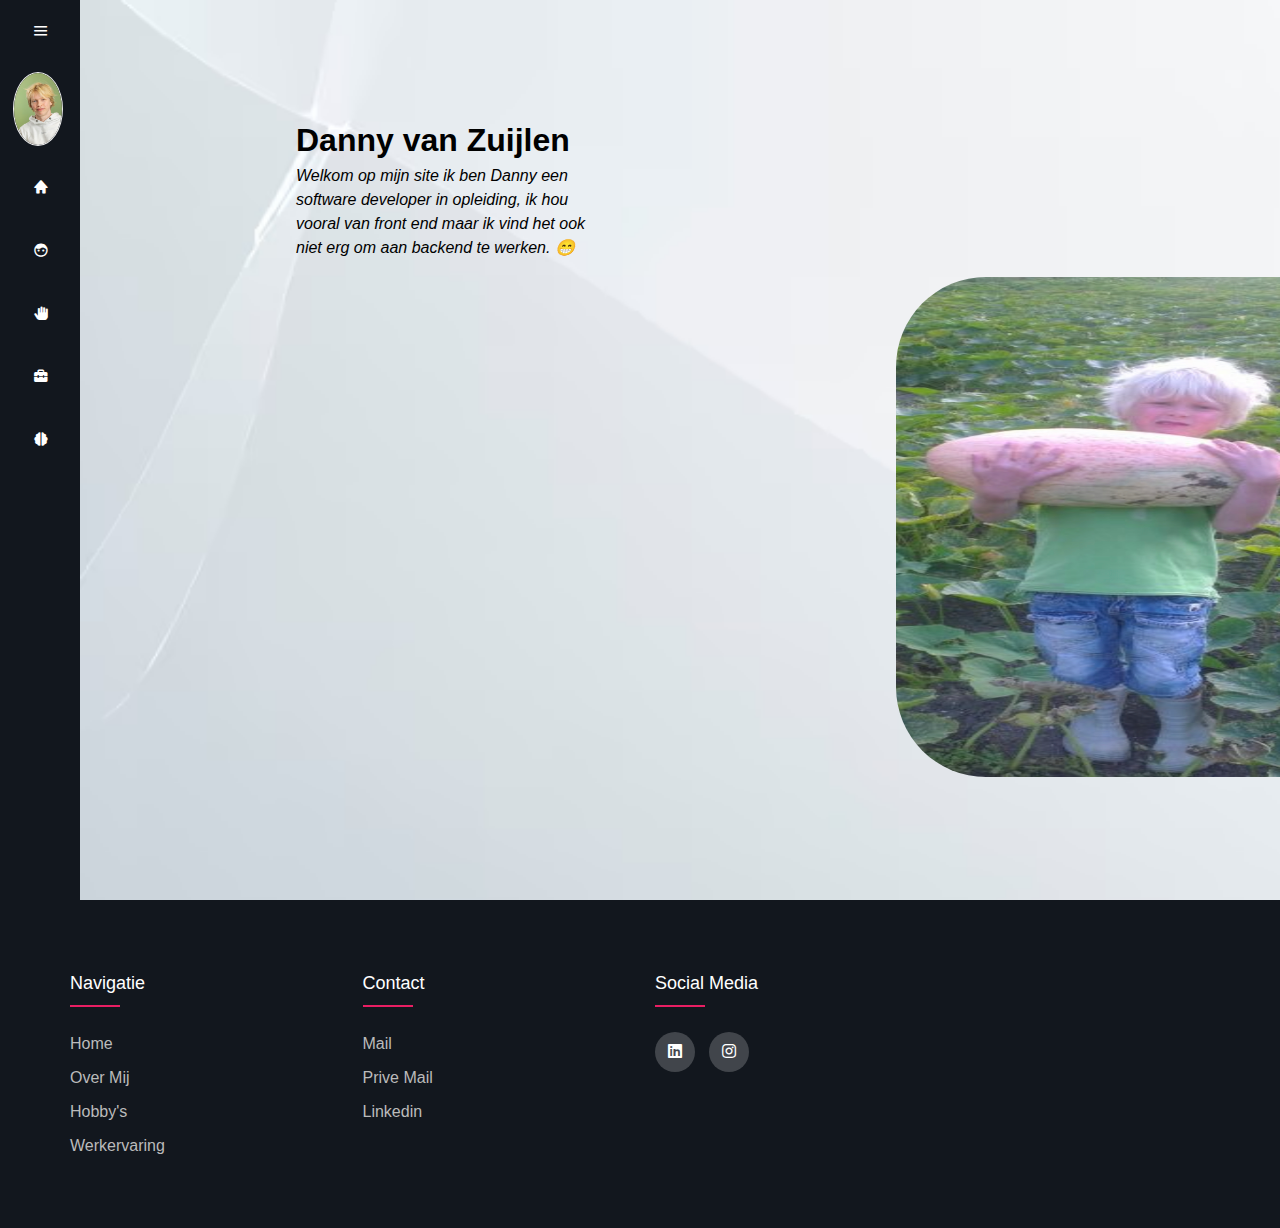
<file: index.html>
<!DOCTYPE html>
<html lang="en">

<head>
    <meta charset="UTF-8">
    <meta name="viewport" content="width=device-width, initial-scale=1.0">
    <title>cv</title>
    <link href='https://unpkg.com/boxicons@2.1.4/css/boxicons.min.css' rel='stylesheet'>
    <link rel="stylesheet" type="text/css" href="https://cdnjs.cloudflare.com/ajax/libs/font-awesome/5.15.1/css/all.min.css">
    <link rel="stylesheet" href="index.css">
</head>

<body>

    <div class="sidebar">
        <div class="top">
            <div class="logo">
                <i class="bx bxl-codepen"></i>
                <span>Danny van Zuijlen</span>
            </div>
            <i class="bx bx-menu" id="btn"></i>
        </div>  
        <div class="user">
        <img src="Danny2.jpg" alt="me" class="user-img">
        <div>
            <p class="bold">Danny</p>
            <p>Admin</p>
        </div>
    </div>

        <ul>
            <li>
                <a href="index.html">
                    <i class="bx bxs-home"></i>
                    <span class="nav-item">home</span>
                </a>
                <span class="tooltip">home</span>
            </li>
            <li>
                <a href="overmij.html">
                    <i class="bx bxs-face"></i>
                    <span class="nav-item">over.mij</span>
                </a>
                <span class="tooltip">over mij</span>
            </li>
            <li>
                <a href="hobbys.html">
                    <i class="bx bxs-hand"></i>
                    <span class="nav-item">hobby's</span>
                </a>
                <span class="tooltip">hobby's</span>
            </li>
            <li>
                <a href="werkervaring.html">
                    <i class="bx bxs-briefcase-alt-2"></i>
                    <span class="nav-item">werkervaring</span>
                </a>
                <span class="tooltip">werkervaring</span>
            </li>  
            <li>
                <a href="skills.html">
                    <i class="bx bxs-brain"></i>
                    <span class="nav-item">skills</span>
                </a>
                <span class="tooltip">skills</span>
            </li>  
        </ul>
    </div>

    <div class="main-content">
        <div class="text">
            <h1>Danny van Zuijlen</h1>
            <i class="text3"><span>Welkom op mijn site ik ben Danny een software developer in opleiding, ik hou vooral van front end maar ik vind het ook niet erg om aan backend te werken. 😁</span></i>
            
        </div>
        <img src="elf.png"  alt="img2" class="img2">
    </div>


    <footer class="footer">
        <div class="container">
            <div class="row">
                <div class="footer-col">
                    <h4>navigatie</h4>
                    <ul>
                        <li><a href="index.html">home</a></li>
                        <li><a href="overmij.html">over mij</a></li>
                        <li><a href="hobbys.html">hobby's</a></li>
                        <li><a href="werkervaring.html">werkervaring</a></li>
                    </ul>
                </div>
                <div class="footer-col">
                    <h4>contact</h4>
                    <ul>
                        <li><a href="mailto:217124@talnet.nl">mail</a></li>
                        <li><a href="mailto:dannyvanzuijlen@gmail.com">prive mail</a></li>
                        <li><a href="https://www.linkedin.com/in/danny-van-zuijlen-0505372b2/">linkedin</a></li>
                    </ul>
                </div>
                <div class="footer-col">
                    <h4>social media</h4>
                    <div class="social-links">
                        <a href="https://www.linkedin.com/in/danny-van-zuijlen-0505372b2/"><i class="fab fa-linkedin"></i></a>
                        <a href="https://www.instagram.com/dannyvz2006?igsh=NnB3eWxhMzNrcTd6&utm_source=qr"><i class="fab fa-instagram"></i></a>
                    </div>
                </div>
            </div>
        </div>
   </footer>
</body>
<script>
    let btn = document.querySelector('#btn')
    let sidebar = document.querySelector('.sidebar')

    btn.onclick = function () {
        sidebar.classList.toggle('active')
    }
</script>

</html>
</file>
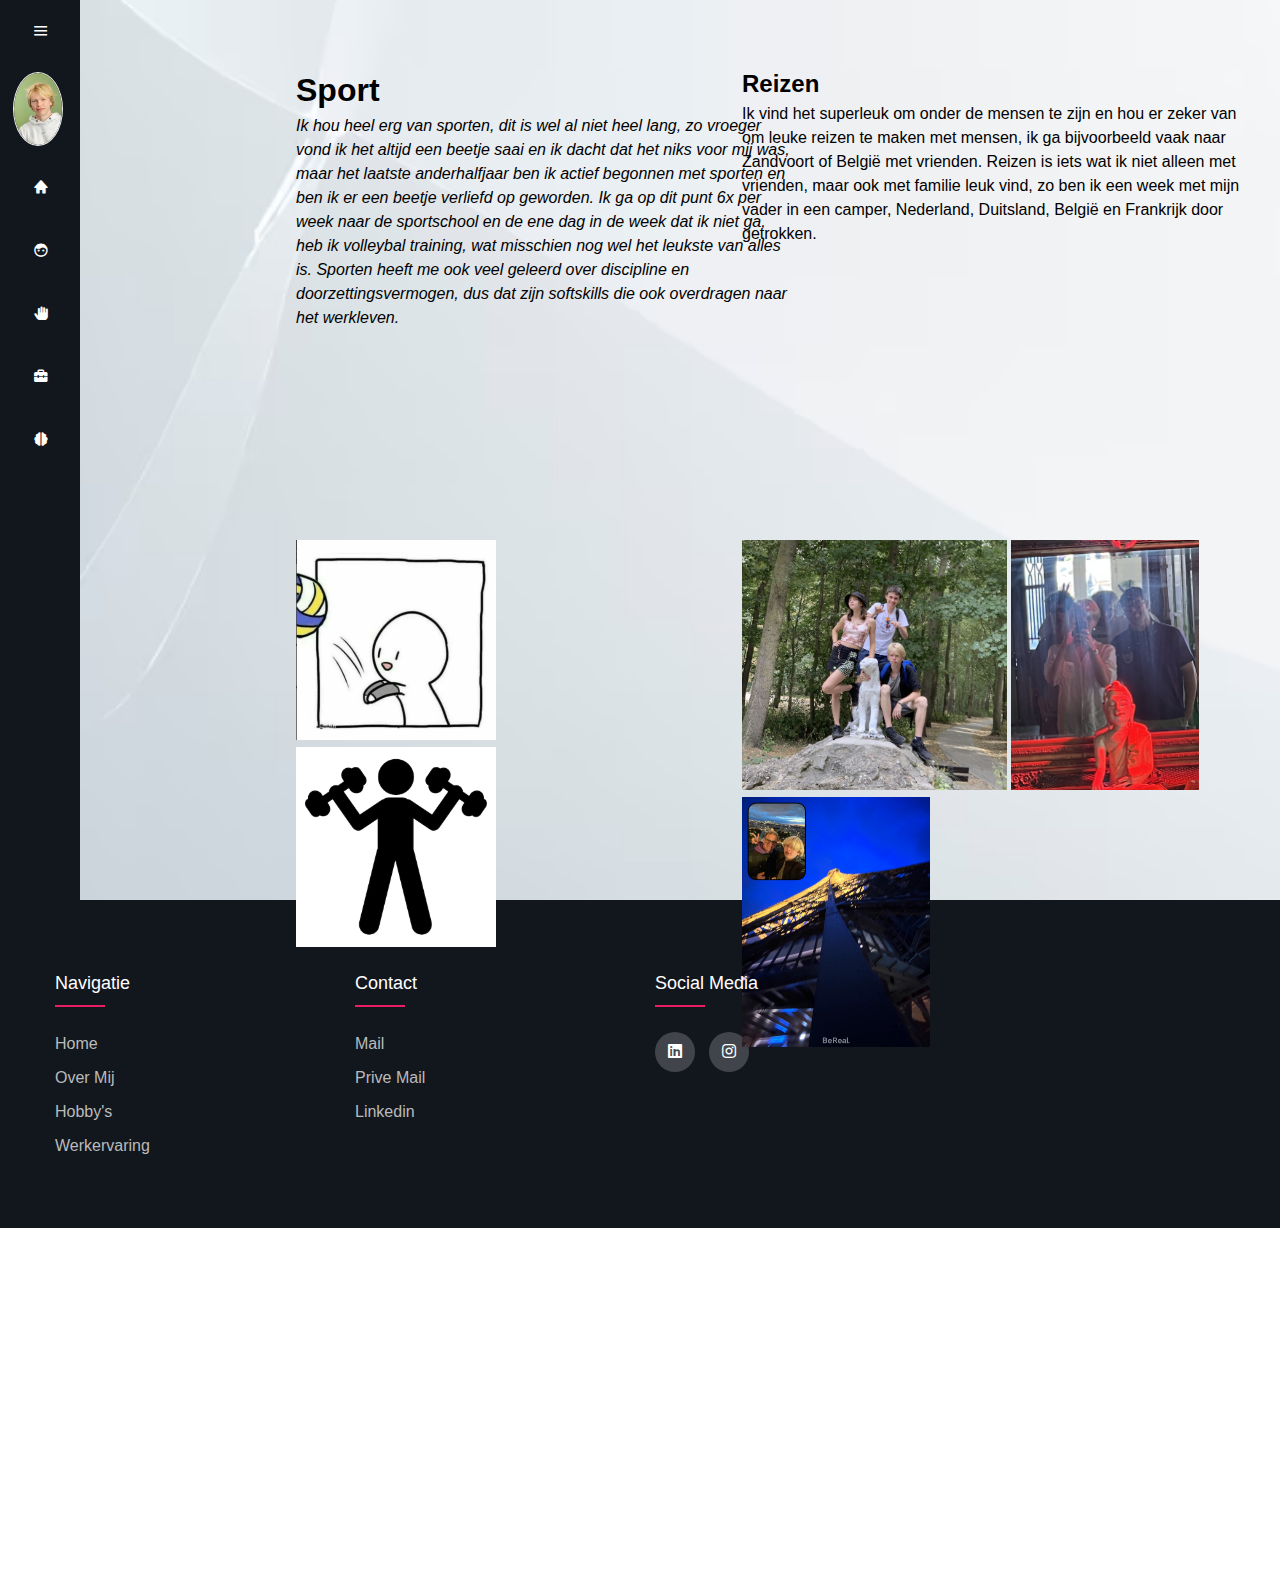
<file: hobbys.html>
<!DOCTYPE html>
<html lang="en">

<head>
    <meta charset="UTF-8">
    <meta name="viewport" content="width=device-width, initial-scale=1.0">
    <title>cv</title>
    <link href='https://unpkg.com/boxicons@2.1.4/css/boxicons.min.css' rel='stylesheet'>
    <link rel="stylesheet" type="text/css" href="https://cdnjs.cloudflare.com/ajax/libs/font-awesome/5.15.1/css/all.min.css">
    <link rel="stylesheet" href="hobbys.css">
</head>

<body>

    <div class="sidebar">
        <div class="top">
            <div class="logo">
                <i class="bx bxl-codepen"></i>
                <span>Danny van Zuijlen</span>
            </div>
            <i class="bx bx-menu" id="btn"></i>
        </div>  
        <div class="user">
        <img src="Danny2.jpg" alt="me" class="user-img">
        <div>
            <p class="bold">Danny</p>
            <p>Admin</p>
        </div>
    </div>

        <ul>
            <li>
                <a href="index.html">
                    <i class="bx bxs-home"></i>
                    <span class="nav-item">home</span>
                </a>
                <span class="tooltip">home</span>
            </li>
            <li>
                <a href="overmij.html">
                    <i class="bx bxs-face"></i>
                    <span class="nav-item">over.mij</span>
                </a>
                <span class="tooltip">over mij</span>
            </li>
            <li>
                <a href="hobbys.html">
                    <i class="bx bxs-hand"></i>
                    <span class="nav-item">hobby's</span>
                </a>
                <span class="tooltip">hobby's</span>
            </li>
            <li>
                <a href="werkervaring.html">
                    <i class="bx bxs-briefcase-alt-2"></i>
                    <span class="nav-item">werkervaring</span>
                </a>
                <span class="tooltip">werkervaring</span>
            </li>  
            <li>
                <a href="skills.html">
                    <i class="bx bxs-brain"></i>
                    <span class="nav-item">skills</span>
                </a>
                <span class="tooltip">skills</span>
            </li>  
        </ul>
    </div>

    <div class="main-content">
        <div class="grid-container">
            <div class="text">
                <h1>Sport</h1>
                <i><span>Ik hou heel erg van sporten, dit is wel al niet heel lang, zo vroeger vond ik het altijd een beetje saai en ik dacht dat het niks voor mij was, maar het laatste anderhalfjaar ben ik actief begonnen met sporten en ben ik er een beetje verliefd op geworden. Ik ga op dit punt 6x per week naar de sportschool en de ene dag in de week dat ik niet ga, heb ik volleybal training, wat misschien nog wel het leukste van alles is. Sporten heeft me ook veel geleerd over discipline en doorzettingsvermogen, dus dat zijn softskills die ook overdragen naar het werkleven.</span></i>
            </div>
            <div class="image-container">
                <img src="vb.png" class="vb" alt="vb image">
                <img src="gym.avif" class="gym" alt="gym image">
            </div>
           <div class="text2">
            <h2>Reizen</h2>
            <i2>Ik vind het superleuk om onder de mensen te zijn en hou er zeker van om leuke reizen te maken met mensen, ik ga bijvoorbeeld vaak naar Zandvoort of België met vrienden. Reizen is iets wat ik niet alleen met vrienden, maar ook met familie leuk vind, zo ben ik een week met mijn vader in een camper, Nederland, Duitsland, België en Frankrijk door getrokken.</i2>
           </div>
           <div class="image-container2">
            <img src="belgie.png" class="belgie" alt="belgie image">
            <img src="zandvoort.jpg" class="zandvoort" alt="zandvoort image">
            <img src="parijs.jpg" class="parijs" alt="parijs image">
        </div>
        </div>
    </div>


    <footer class="footer">
        <div class="container">
            <div class="row">
                <div class="footer-col">
                    <h4>navigatie</h4>
                    <ul>
                        <li><a href="index.html">home</a></li>
                        <li><a href="overmij.html">over mij</a></li>
                        <li><a href="hobbys.html">hobby's</a></li>
                        <li><a href="werkervaring.html">werkervaring</a></li>
                    </ul>
                </div>
                <div class="footer-col">
                    <h4>contact</h4>
                    <ul>
                        <li><a href="mailto:217124@talnet.nl">mail</a></li>
                        <li><a href="mailto:dannyvanzuijlen@gmail.com">prive mail</a></li>
                        <li><a href="https://www.linkedin.com/in/danny-van-zuijlen-0505372b2/">linkedin</a></li>
                    </ul>
                </div>
                <div class="footer-col">
                    <h4>social media</h4>
                    <div class="social-links">
                        <a href="https://www.linkedin.com/in/danny-van-zuijlen-0505372b2/"><i class="fab fa-linkedin"></i></a>
                        <a href="https://www.instagram.com/dannyvz2006?igsh=NnB3eWxhMzNrcTd6&utm_source=qr"><i class="fab fa-instagram"></i></a>
                    </div>
                </div>
            </div>
        </div>
   </footer>
</body>
<script>
    let btn = document.querySelector('#btn')
    let sidebar = document.querySelector('.sidebar')

    btn.onclick = function () {
        sidebar.classList.toggle('active')
    }
</script>

</html>
</file>
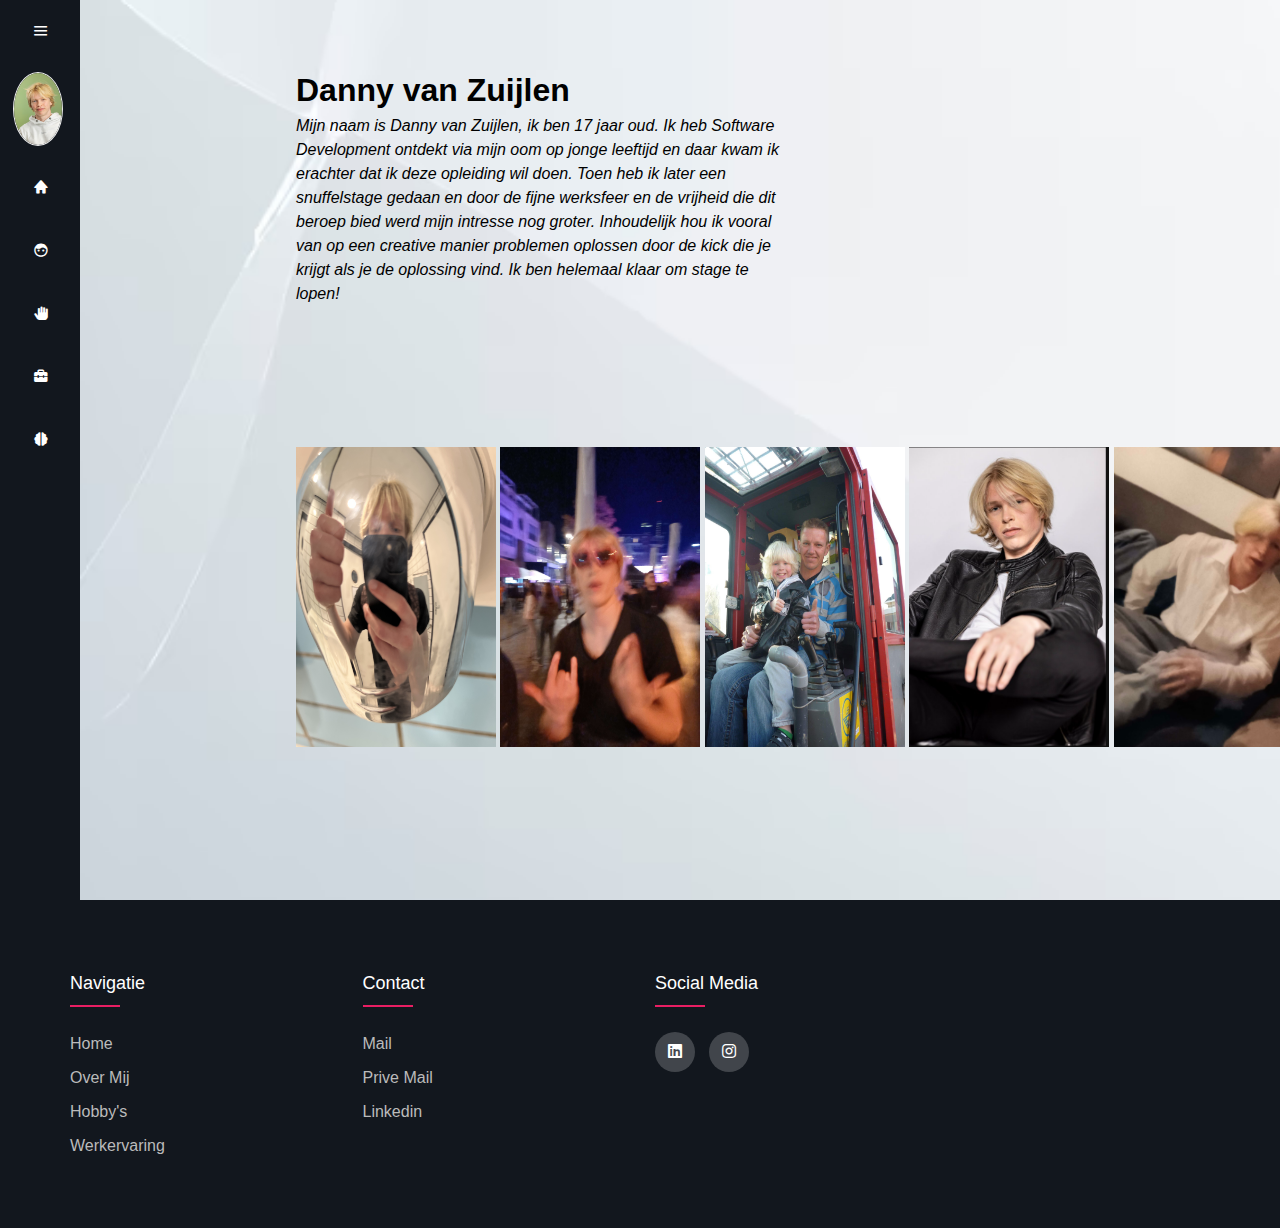
<file: overmij.html>
<!DOCTYPE html>
<html lang="en">

<head>
    <meta charset="UTF-8">
    <meta name="viewport" content="width=device-width, initial-scale=1.0">
    <title>cv</title>
    <link href='https://unpkg.com/boxicons@2.1.4/css/boxicons.min.css' rel='stylesheet'>
    <link rel="stylesheet" type="text/css" href="https://cdnjs.cloudflare.com/ajax/libs/font-awesome/5.15.1/css/all.min.css">
    <link rel="stylesheet" href="overmij.css">
</head>

<body>

    <div class="sidebar">
        <div class="top">
            <div class="logo">
                <i class="bx bxl-codepen"></i>
                <span>Danny van Zuijlen</span>
            </div>
            <i class="bx bx-menu" id="btn"></i>
        </div>  
        <div class="user">
        <img src="Danny2.jpg" alt="me" class="user-img">
        <div>
            <p class="bold">Danny</p>
            <p>Admin</p>
        </div>
    </div>

        <ul>
            <li>
                <a href="index.html">
                    <i class="bx bxs-home"></i>
                    <span class="nav-item">home</span>
                </a>
                <span class="tooltip">home</span>
            </li>
            <li>
                <a href="overmij.html">
                    <i class="bx bxs-face"></i>
                    <span class="nav-item">over.mij</span>
                </a>
                <span class="tooltip">over mij</span>
            </li>
            <li>
                <a href="hobbys.html">
                    <i class="bx bxs-hand"></i>
                    <span class="nav-item">hobby's</span>
                </a>
                <span class="tooltip">hobby's</span>
            </li>
            <li>
                <a href="werkervaring.html">
                    <i class="bx bxs-briefcase-alt-2"></i>
                    <span class="nav-item">werkervaring</span>
                </a>
                <span class="tooltip">werkervaring</span>
            </li>  
            <li>
                <a href="skills.html">
                    <i class="bx bxs-brain"></i>
                    <span class="nav-item">skills</span>
                </a>
                <span class="tooltip">skills</span>
            </li>  
        </ul>
    </div>

    <div class="main-content">
        <div class="text">
            <h1>Danny van Zuijlen</h1>
            <i><span>Mijn naam is Danny van Zuijlen, ik ben 17 jaar oud. Ik heb Software Development
                ontdekt via mijn oom op jonge leeftijd en daar kwam ik erachter dat ik deze opleiding
                wil doen. Toen heb ik later een snuffelstage gedaan en door de fijne werksfeer en de
                vrijheid die dit beroep bied werd mijn intresse nog groter. Inhoudelijk hou ik vooral
                van op een creative manier problemen oplossen door de kick die je krijgt als je de
                oplossing vind. Ik ben helemaal klaar om stage te lopen!</span></i>
            
        </div>
        <div class="img">
            <img src="ik.jpg" alt="me" class="img1">
            <img src="ik2.jpg" alt="me" class="img2">
            <img src="ik3.jpg" alt="me" class="img3">
            <img src="ik4.png" alt="me" class="img4">
            <img src="ik5.jpg" alt="me" class="img5">
        </div>
    </div>


    <footer class="footer">
        <div class="container">
            <div class="row">
                <div class="footer-col">
                    <h4>navigatie</h4>
                    <ul>
                        <li><a href="index.html">home</a></li>
                        <li><a href="overmij.html">over mij</a></li>
                        <li><a href="hobbys.html">hobby's</a></li>
                        <li><a href="werkervaring.html">werkervaring</a></li>
                    </ul>
                </div>
                <div class="footer-col">
                    <h4>contact</h4>
                    <ul>
                        <li><a href="mailto:217124@talnet.nl">mail</a></li>
                        <li><a href="mailto:dannyvanzuijlen@gmail.com">prive mail</a></li>
                        <li><a href="https://www.linkedin.com/in/danny-van-zuijlen-0505372b2/">linkedin</a></li>
                    </ul>
                </div>
                <div class="footer-col">
                    <h4>social media</h4>
                    <div class="social-links">
                        <a href="https://www.linkedin.com/in/danny-van-zuijlen-0505372b2/"><i class="fab fa-linkedin"></i></a>
                        <a href="https://www.instagram.com/dannyvz2006?igsh=NnB3eWxhMzNrcTd6&utm_source=qr"><i class="fab fa-instagram"></i></a>
                    </div>
                </div>
            </div>
        </div>
   </footer>
</body>
<script>
    let btn = document.querySelector('#btn')
    let sidebar = document.querySelector('.sidebar')

    btn.onclick = function () {
        sidebar.classList.toggle('active')
    }
</script>

</html>
</file>
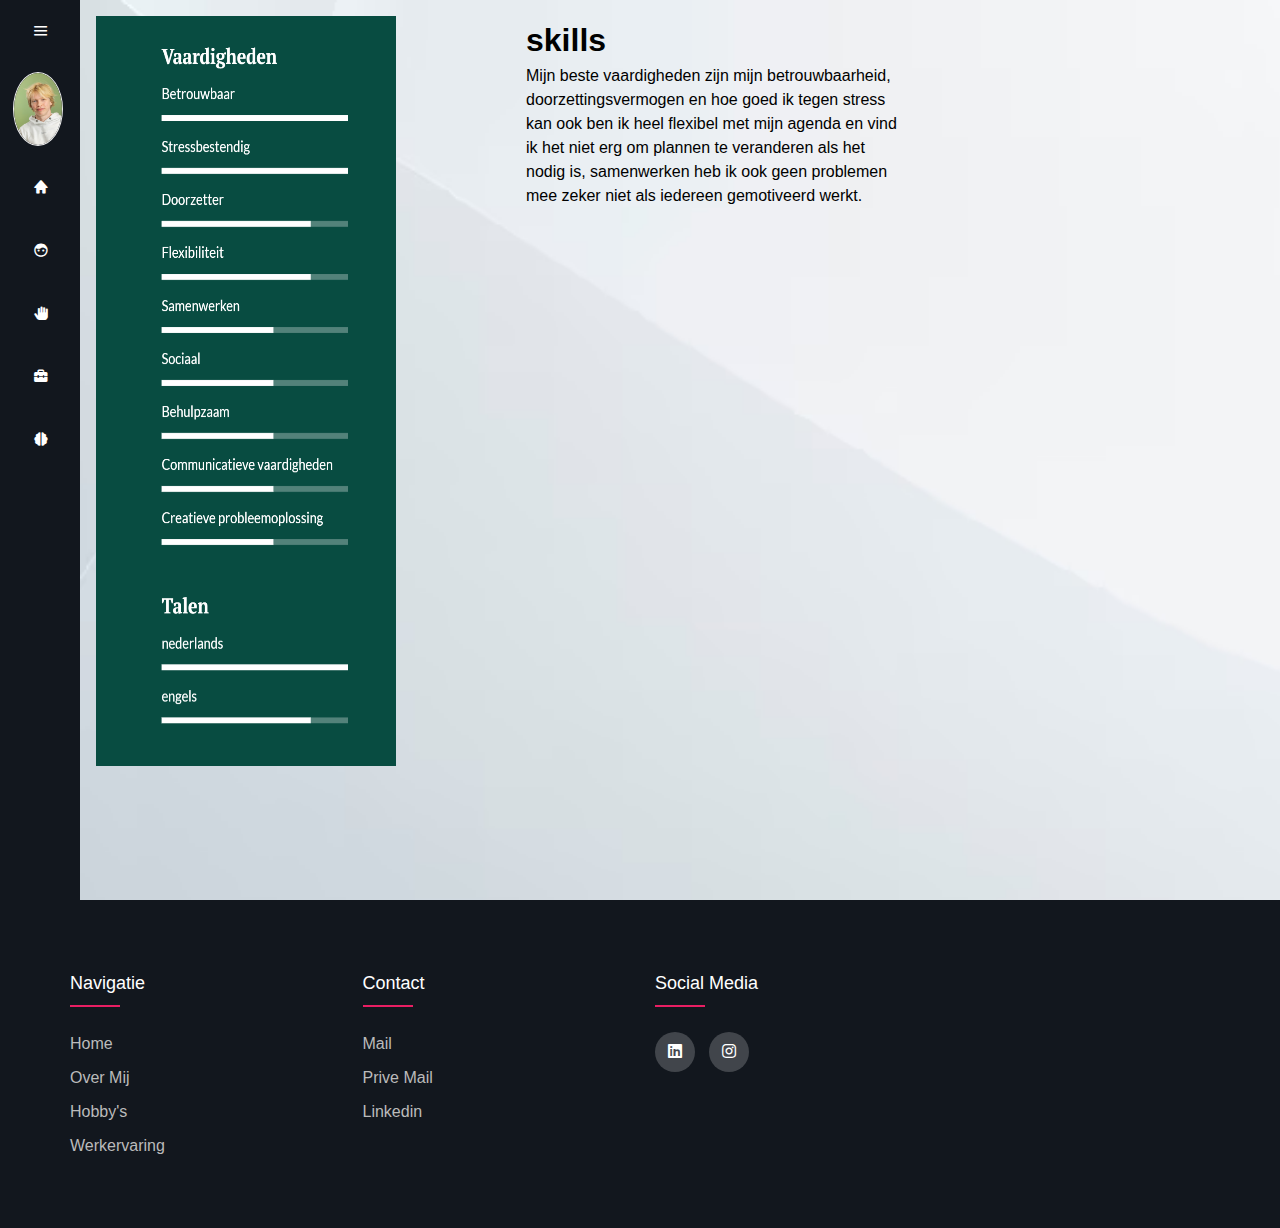
<file: skills.html>
<!DOCTYPE html>
<html lang="en">

<head>
    <meta charset="UTF-8">
    <meta name="viewport" content="width=device-width, initial-scale=1.0">
    <title>cv</title>
    <link href='https://unpkg.com/boxicons@2.1.4/css/boxicons.min.css' rel='stylesheet'>
    <link rel="stylesheet" type="text/css" href="https://cdnjs.cloudflare.com/ajax/libs/font-awesome/5.15.1/css/all.min.css">
    <link rel="stylesheet" href="skills.css">
</head>

<body>

    <div class="sidebar">
        <div class="top">
            <div class="logo">
                <i class="bx bxl-codepen"></i>
                <span>Danny van Zuijlen</span>
            </div>
            <i class="bx bx-menu" id="btn"></i>
        </div>  
        <div class="user">
        <img src="Danny2.jpg" alt="me" class="user-img">
        <div>
            <p class="bold">Danny</p>
            <p>Admin</p>
        </div>
    </div>

        <ul>
            <li>
                <a href="index.html">
                    <i class="bx bxs-home"></i>
                    <span class="nav-item">home</span>
                </a>
                <span class="tooltip">home</span>
            </li>
            <li>
                <a href="overmij.html">
                    <i class="bx bxs-face"></i>
                    <span class="nav-item">over.mij</span>
                </a>
                <span class="tooltip">over mij</span>
            </li>
            <li>
                <a href="hobbys.html">
                    <i class="bx bxs-hand"></i>
                    <span class="nav-item">hobby's</span>
                </a>
                <span class="tooltip">hobby's</span>
            </li>
            <li>
                <a href="werkervaring.html">
                    <i class="bx bxs-briefcase-alt-2"></i>
                    <span class="nav-item">werkervaring</span>
                </a>
                <span class="tooltip">werkervaring</span>
            </li>  
            <li>
                <a href="skills.html">
                    <i class="bx bxs-brain"></i>
                    <span class="nav-item">skills</span>
                </a>
                <span class="tooltip">skills</span>
            </li>  
        </ul>
    </div>

    <div class="main-content">
        <div class="grid-container">
            <div class="text">
                <h1>skills</h1>
                <t>Mijn beste vaardigheden zijn mijn betrouwbaarheid, doorzettingsvermogen en hoe goed ik tegen stress kan ook ben ik heel flexibel met mijn agenda en vind ik het niet erg om plannen te veranderen als het nodig is, samenwerken heb ik ook geen problemen mee zeker niet als iedereen gemotiveerd werkt.</t> 
            </div>
            <div class="image-container">
                <img src="skills.png" class="skills" alt="bouw image">
            </div>
        </div>
    </div>


    <footer class="footer">
        <div class="container">
            <div class="row">
                <div class="footer-col">
                    <h4>navigatie</h4>
                    <ul>
                        <li><a href="index.html">home</a></li>
                        <li><a href="overmij.html">over mij</a></li>
                        <li><a href="hobbys.html">hobby's</a></li>
                        <li><a href="werkervaring.html">werkervaring</a></li>
                    </ul>
                </div>
                <div class="footer-col">
                    <h4>contact</h4>
                    <ul>
                        <li><a href="mailto:217124@talnet.nl">mail</a></li>
                        <li><a href="mailto:dannyvanzuijlen@gmail.com">prive mail</a></li>
                        <li><a href="https://www.linkedin.com/in/danny-van-zuijlen-0505372b2/">linkedin</a></li>
                    </ul>
                </div>
                <div class="footer-col">
                    <h4>social media</h4>
                    <div class="social-links">
                        <a href="https://www.linkedin.com/in/danny-van-zuijlen-0505372b2/"><i class="fab fa-linkedin"></i></a>
                        <a href="https://www.instagram.com/dannyvz2006?igsh=NnB3eWxhMzNrcTd6&utm_source=qr"><i class="fab fa-instagram"></i></a>
                    </div>
                </div>
            </div>
        </div>
   </footer>
</body>
<script>
    let btn = document.querySelector('#btn')
    let sidebar = document.querySelector('.sidebar')

    btn.onclick = function () {
        sidebar.classList.toggle('active')
    }
</script>

</html>
</file>
<file: index.css>
*{
      margin: 0;
      padding: 0;
      box-sizing: border-box;
      font-family: 'Segoe UI', Tahoma, Geneva, Verdana, sans-serif;
    }
    body{
      max-width: 100%;
      overflow-x: hidden;
    }

    .user-img{
      width: 50px;
      border-radius: 100%;
      border: 1px solid #eee;
    }
    .sidebar {
      position: absolute;
      top: 0;
      left: 0;
      height: 110vh;
      width: 80px;
      background-color: #12171e;
      padding: 0.4rem 0.8rem;
      transition: all 0.5s ease;
      
    }

    .sidebar.active ~ .main-content{
      left: 250px;
      width: calc(100% -250px);
    }

    .sidebar.active {
      width: 250px;
    }

    .sidebar #btn {
      position: absolute;
      color: #fff;
      top: 0.4rem;
      left: 50%;
      font-size: 1.2rem;
      line-height: 50px;
      transform: translateX(-50%);
      cursor: pointer;
    }
    .sidebar.active #btn {
      left: 90%;
    }

    .sidebar .top .logo{
      color: #fff;
      display: flex;
      height: 50px;
      width: 100%;
      align-items: center;
      pointer-events: none;
      opacity: 0;
    }

    .sidebar.active .top .logo {
      opacity: 1;  
    }
    .top .logo i {
      font-size: 23px;
      margin-right: 5px;
    }

    .user {
      display: flex;
      align-items: center;
      margin: 1rem 0; 
    }
    
    .user p {
      color: #eee;
      opacity: 1;
      margin-left: 1rem;
    }

    .bold {
      font-weight: 600;
    }

    .sidebar p{
      opacity: 0;
    }
    .sidebar.active p{
      opacity: 1;
    }

    .sidebar ul li {
      position: relative;
      list-style-type: none;
      height: 50px;
      width: 90%;
      margin: 0.8rem auto;
      line-height: 50px;
    }
    .sidebar ul li a {
      color: #fff;
      display: flex;
      align-items: center;
      text-decoration: none;
      border-radius: 0.8rem;
    }

    .sidebar ul li a:hover {
      background-color: #fff;
      color: #12171e;
    }

    .sidebar ul li a i{
      min-width: 50px;
      text-align: center;
      height: 50px;
      border-radius: 12px;
      line-height: 50px;
    }

    .sidebar .nav-item{
      opacity: 0;
    }

    .sidebar.active .nav-item {
      opacity: 1;
    }

  .sidebar ul li .tooltip{
    position: absolute;
    left: 125px;
    top: 50%;
    transform: translate(-50%, -50%);
    box-shadow: 0 0.5rem 0.8rem rgba(0, 0, 0, 0.2);
    border-radius: .6rem;
    padding: .4rem 1.2rem;
    line-height: 1.8rem;
    z-index: 20;
    opacity: 0;
  }
  .sidebar ul li:hover .tooltip{
    opacity: 1;
    color: #eee;
    background-color: #12171e;
  }

  .sidebar.active ul li .tooltip{
    display: none;
  }

  .main-content{
    display: grid;
    position: relative;
    background-image: url("background.avif");
    background-size: cover;
    background-attachment: fixed;
    top: 0;
    left: 80px;
    transition: all 0.5s ease;
    width: calc(100% -80px);
    padding: 1rem;
    row-gap: 10px;
    height: 100vh;
  }
  .main-content .img2{
    width: 500px;
    height: 500px;
    border-radius: 90px;
    margin-left: 800px;
    margin-top: -100px;

  }
  .main-content .text {
    margin-left: 200px;
    margin-top: 100px;
    max-width: 300px;
  }
  
  @import url('https://fonts.googleapis.com/css2?family=Poppins:wght@300;400;500;600;700&display=swap');
  body{
    line-height: 1.5;
    font-family: 'Poppins', sans-serif;
  }
  *{
    margin:0;
    padding:0;
    box-sizing: border-box;
  }
  .container{
    max-width: 1170px;
    margin:auto;
  }
  .row{
    display: flex;
    flex-wrap: wrap;
  }
  ul{
    list-style: none;
  }
  .footer{
    background-color: #12171e;
      padding: 70px 0;
  }
  .footer-col{
    width: 25%;
    padding: 0 15px;
  }
  .footer-col h4{
    font-size: 18px;
    color: #ffffff;
    text-transform: capitalize;
    margin-bottom: 35px;
    font-weight: 500;
    position: relative;
  }
  .footer-col h4::before{
    content: '';
    position: absolute;
    left:0;
    bottom: -10px;
    background-color: #e91e63;
    height: 2px;
    box-sizing: border-box;
    width: 50px;
  }
  .footer-col ul li:not(:last-child){
    margin-bottom: 10px;
  }
  .footer-col ul li a{
    font-size: 16px;
    text-transform: capitalize;
    color: #ffffff;
    text-decoration: none;
    font-weight: 300;
    color: #bbbbbb;
    display: block;
    transition: all 0.3s ease;
  }
  .footer-col ul li a:hover{
    color: #ffffff;
    padding-left: 8px;
  }
  .footer-col .social-links a{
    display: inline-block;
    height: 40px;
    width: 40px;
    background-color: rgba(255,255,255,0.2);
    margin:0 10px 10px 0;
    text-align: center;
    line-height: 40px;
    border-radius: 50%;
    color: #ffffff;
    transition: all 0.5s ease;
  }
  .footer-col .social-links a:hover{
    color: #24262b;
    background-color: #ffffff;
  }

  
  @media (max-width: 1024px) {
    .main-content {
      width: calc(100% - 80px);
      height: 100vh;
    }
  
    .text {
      grid-column: 1 / 2;
      margin-left: 0;
    }
  }
  @media (max-width: 768px) {
  
    *{
      max-height: 690px;
    }
    .main-content {
      width: calc(100% - 80px);
      height: 100vh;
    }
  
    .text {
      grid-column: 1 / 2;
      margin-left: 0;
    }
    .image-container{
      display: none;
    
    }
    .image-container2{
      display: none;
    }
    .footer-col{
      margin-left: 100px;
    }
    
  }
</file>
<file: hobbys.css>
*{
    margin: 0;
    padding: 0;
    box-sizing: border-box;
    font-family: 'Segoe UI', Tahoma, Geneva, Verdana, sans-serif;
  }
  body{
    max-width: 100%;
    overflow-x: hidden;
  }

  .user-img{
    width: 50px;
    border-radius: 100%;
    border: 1px solid #eee;
  }
  .sidebar {
    position: absolute;
    top: 0;
    left: 0;
    height: 110vh;
    width: 80px;
    background-color: #12171e;
    padding: 0.4rem 0.8rem;
    transition: all 0.5s ease;
    
  }

  .sidebar.active ~ .main-content{
    left: 250px;
    width: calc(100% -250px);
  }

  .sidebar.active {
    width: 250px;
  }

  .sidebar #btn {
    position: absolute;
    color: #fff;
    top: 0.4rem;
    left: 50%;
    font-size: 1.2rem;
    line-height: 50px;
    transform: translateX(-50%);
    cursor: pointer;
  }
  .sidebar.active #btn {
    left: 90%;
  }

  .sidebar .top .logo{
    color: #fff;
    display: flex;
    height: 50px;
    width: 100%;
    align-items: center;
    pointer-events: none;
    opacity: 0;
  }

  .sidebar.active .top .logo {
    opacity: 1;  
  }
  .top .logo i {
    font-size: 23px;
    margin-right: 5px;
  }

  .user {
    display: flex;
    align-items: center;
    margin: 1rem 0; 
  }
  
  .user p {
    color: #eee;
    opacity: 1;
    margin-left: 1rem;
  }

  .bold {
    font-weight: 600;
  }

  .sidebar p{
    opacity: 0;
  }
  .sidebar.active p{
    opacity: 1;
  }

  .sidebar ul li {
    position: relative;
    list-style-type: none;
    height: 50px;
    width: 90%;
    margin: 0.8rem auto;
    line-height: 50px;
  }
  .sidebar ul li a {
    color: #fff;
    display: flex;
    align-items: center;
    text-decoration: none;
    border-radius: 0.8rem;
  }

  .sidebar ul li a:hover {
    background-color: #fff;
    color: #12171e;
  }

  .sidebar ul li a i{
    min-width: 50px;
    text-align: center;
    height: 50px;
    border-radius: 12px;
    line-height: 50px;
  }

  .sidebar .nav-item{
    opacity: 0;
  }

  .sidebar.active .nav-item {
    opacity: 1;
  }

.sidebar ul li .tooltip{
  position: absolute;
  left: 125px;
  top: 50%;
  transform: translate(-50%, -50%);
  box-shadow: 0 0.5rem 0.8rem rgba(0, 0, 0, 0.2);
  border-radius: .6rem;
  padding: .4rem 1.2rem;
  line-height: 1.8rem;
  z-index: 20;
  opacity: 0;
}
.sidebar ul li:hover .tooltip{
  opacity: 1;
  color: #eee;
  background-color: #12171e;
}

.sidebar.active ul li .tooltip{
  display: none;
}

.main-content{
    display: grid;
    position: relative;
    background-image: url("background.avif");
    background-size: cover;
    background-attachment: fixed;
    top: 0;
    left: 80px;
    transition: all 0.5s ease;
    width: calc(100% -80px);
    padding: 1rem;
    row-gap: 10px;
    height: 100vh;
  }


.grid-container {
    display: grid;
    grid-template-columns: repeat(2, 1fr);
    grid-template-rows: repeat(3, 1fr);
    grid-column-gap: 44px;
    grid-row-gap: 10px;
}

.text {
    grid-column: 1 / 3; 
    max-width: 500px;
    grid-row: 1/2;
    margin-left: 200px;
    margin-top: 50px;
}

.image-container {
    grid-template-columns: repeat(2, 1fr);
    grid-gap: 0px;
    margin-left: 200px;
}

.image-container img {
    max-width: 100%;
    height: auto;
}
.image-container .vb{
    height: 200px;
    width: 200px;
}
.image-container .gym{
    height: 200px;
    width: 200px;
}
.text2 {
    grid-column: 2 / 3; 
    max-width: 500px;
    grid-row: 1 /2;
    margin-top: 50px;
}
.image-container2{
    grid-row: 2/2;
    grid-column: 2/3
}
.image-container2 img {
    max-width: 100%;
    height: 250px;
}




@import url('https://fonts.googleapis.com/css2?family=Poppins:wght@300;400;500;600;700&display=swap');
body{
  line-height: 1.5;
  font-family: 'Poppins', sans-serif;
}
*{
  margin:0;
  padding:0;
  box-sizing: border-box;
}
.container{
  max-width: 1200px;
  margin:auto;
}
.row{
  display: flex;
  flex-wrap: wrap;
}
ul{
  list-style: none;
}
.footer{
  background-color: #12171e;
    padding: 70px 0;
}
.footer-col{
  width: 25%;
  padding: 0 15px;
}
.footer-col h4{
  font-size: 18px;
  color: #ffffff;
  text-transform: capitalize;
  margin-bottom: 35px;
  font-weight: 500;
  position: relative;
}
.footer-col h4::before{
  content: '';
  position: absolute;
  left:0;
  bottom: -10px;
  background-color: #e91e63;
  height: 2px;
  box-sizing: border-box;
  width: 50px;
}
.footer-col ul li:not(:last-child){
  margin-bottom: 10px;
}
.footer-col ul li a{
  font-size: 16px;
  text-transform: capitalize;
  color: #ffffff;
  text-decoration: none;
  font-weight: 300;
  color: #bbbbbb;
  display: block;
  transition: all 0.3s ease;
}
.footer-col ul li a:hover{
  color: #ffffff;
  padding-left: 8px;
}
.footer-col .social-links a{
  display: inline-block;
  height: 40px;
  width: 40px;
  background-color: rgba(255,255,255,0.2);
  margin:0 10px 10px 0;
  text-align: center;
  line-height: 40px;
  border-radius: 50%;
  color: #ffffff;
  transition: all 0.5s ease;
}
.footer-col .social-links a:hover{
  color: #24262b;
  background-color: #ffffff;
}
@media (max-width: 1024px) {
  .main-content {
    width: calc(100% - 80px);
    height: 100vh;
  }

  .text {
    grid-column: 1 / 2;
    margin-left: 0;
  }
}
@media (max-width: 768px) {

  *{
    max-height: 690px;
  }
  .main-content {
    width: calc(100% - 80px);
    height: 100vh;
  }

  .text {
    grid-column: 1 / 2;
    margin-left: 0;
  }
  .image-container{
    display: none;
  
  }
  .image-container2{
    display: none;
  }
  .footer-col{
    margin-left: 100px;
  }
  
}
@media (max-width: 426px) {
  
  *{
    max-height: 690px;
  }
  .main-content {
    width: calc(100% - 80px);
    height: 100vh;
  }
 

  .text {
    grid-column: 1 / 3;
    grid-row: 1/2;
    margin-left: 0;
    font-size: 0.7em;
    
  }
  .text2{
    grid-row: 2/3;
    grid-column: 1/2;
    column-span: 2;
    width: 200px;
    font-size: 0.7em;
  }
  .image-container{
    display: none;
  
  }
  .image-container2{
    display: none;
  }
  .footer-col{
    margin-left: 100px;
  }
  
}
@media (max-width: 376px) {
  
  *{
    max-height: 690px;
  }
  .main-content {
    width: calc(100% - 80px);
    height: 100vh;
  }
  .grid-container{
    max-height: 300px;
    margin-bottom: 0;
  }

  .text {
    grid-column: 1 / 3;
    grid-row: 1/2;
    margin-left: 0;
    font-size: 10px;
  }
  .text2{
    grid-row: 2/3;
    grid-column: 1/2;
    margin-left: 0;
    font-size: 10px;
  }
  .image-container{
    display: none;
  
  }
  .image-container2{
    display: none;
  }
  .footer{
    display: none;
  }
}
@media (max-width: 321px) {
  
  *{
    max-height: 690px;
  }
  .main-content {
    width: calc(100% - 80px);
    height: 100vh;
  }
  .grid-container{
    max-height: 300px;
    margin-bottom: 0;
    padding-right: 0;
  }

  .text {
    grid-column: 1 / 3;
    grid-row: 1/2;
    margin-left: 0;
    font-size: 0.5em;
    max-width: 160px;
    padding-right: 0;
  }
  .text2{
    grid-row: 2/3;
    grid-column: 1/2;
    margin-left: 0;
    font-size: 0.5em;
    max-width: 160px;
    padding-right: 0;
  }
  .image-container{
    display: none;
  
  }
  .image-container2{
    display: none;
  }
  .footer{
    display: none;
  }
}
</file>
<file: overmij.css>
*{
    margin: 0;
    padding: 0;
    box-sizing: border-box;
    font-family: 'Segoe UI', Tahoma, Geneva, Verdana, sans-serif;
  }
  body{
    max-width: 100%;
    overflow-x: hidden;
  }

  .user-img{
    width: 50px;
    border-radius: 100%;
    border: 1px solid #eee;
  }
  .sidebar {
    position: absolute;
    top: 0;
    left: 0;
    height: 110vh;
    width: 80px;
    background-color: #12171e;
    padding: 0.4rem 0.8rem;
    transition: all 0.5s ease;
    
  }

  .sidebar.active ~ .main-content{
    left: 250px;
    width: calc(100% -250px);
  }

  .sidebar.active {
    width: 250px;
  }

  .sidebar #btn {
    position: absolute;
    color: #fff;
    top: 0.4rem;
    left: 50%;
    font-size: 1.2rem;
    line-height: 50px;
    transform: translateX(-50%);
    cursor: pointer;
  }
  .sidebar.active #btn {
    left: 90%;
  }

  .sidebar .top .logo{
    color: #fff;
    display: flex;
    height: 50px;
    width: 100%;
    align-items: center;
    pointer-events: none;
    opacity: 0;
  }

  .sidebar.active .top .logo {
    opacity: 1;  
  }
  .top .logo i {
    font-size: 23px;
    margin-right: 5px;
  }

  .user {
    display: flex;
    align-items: center;
    margin: 1rem 0; 
  }
  
  .user p {
    color: #eee;
    opacity: 1;
    margin-left: 1rem;
  }

  .bold {
    font-weight: 600;
  }

  .sidebar p{
    opacity: 0;
  }
  .sidebar.active p{
    opacity: 1;
  }

  .sidebar ul li {
    position: relative;
    list-style-type: none;
    height: 50px;
    width: 90%;
    margin: 0.8rem auto;
    line-height: 50px;
  }
  .sidebar ul li a {
    color: #fff;
    display: flex;
    align-items: center;
    text-decoration: none;
    border-radius: 0.8rem;
  }

  .sidebar ul li a:hover {
    background-color: #fff;
    color: #12171e;
  }

  .sidebar ul li a i{
    min-width: 50px;
    text-align: center;
    height: 50px;
    border-radius: 12px;
    line-height: 50px;
  }

  .sidebar .nav-item{
    opacity: 0;
  }

  .sidebar.active .nav-item {
    opacity: 1;
  }

.sidebar ul li .tooltip{
  position: absolute;
  left: 125px;
  top: 50%;
  transform: translate(-50%, -50%);
  box-shadow: 0 0.5rem 0.8rem rgba(0, 0, 0, 0.2);
  border-radius: .6rem;
  padding: .4rem 1.2rem;
  line-height: 1.8rem;
  z-index: 20;
  opacity: 0;
}
.sidebar ul li:hover .tooltip{
  opacity: 1;
  color: #eee;
  background-color: #12171e;
}

.sidebar.active ul li .tooltip{
  display: none;
}

.main-content{
  display: grid;
  position: relative;
  background-image: url("background.avif");
  background-size: cover;
  background-attachment: fixed;
  top: 0;
  left: 80px;
  transition: all 0.5s ease;
  width: calc(100% -80px);
  padding: 1rem;
  row-gap: 10px;
  height: 100vh;
}
.text{
    max-width: 500px;
    margin-left: 200px;
    margin-top: 50px;
}
.main-content .img .img1{
  max-width: 200px;
  height: 300px;
  margin-left: 200px;
}
.main-content .img .img2{
    max-width: 200px;
    height: 300px;
}
.main-content .img .img3{
    max-width: 200px;
    height: 300px;
}
.main-content .img .img4{
    max-width: 200px;
    height: 300px;
}
.main-content .img .img5{
    max-width: 200px;
    height: 300px;
}
  

@import url('https://fonts.googleapis.com/css2?family=Poppins:wght@300;400;500;600;700&display=swap');
body{
  line-height: 1.5;
  font-family: 'Poppins', sans-serif;
}
*{
  margin:0;
  padding:0;
  box-sizing: border-box;
}
.container{
  max-width: 1170px;
  margin:auto;
}
.row{
  display: flex;
  flex-wrap: wrap;
}
ul{
  list-style: none;
}
.footer{
  background-color: #12171e;
    padding: 70px 0;
}
.footer-col{
  width: 25%;
  padding: 0 15px;
}
.footer-col h4{
  font-size: 18px;
  color: #ffffff;
  text-transform: capitalize;
  margin-bottom: 35px;
  font-weight: 500;
  position: relative;
}
.footer-col h4::before{
  content: '';
  position: absolute;
  left:0;
  bottom: -10px;
  background-color: #e91e63;
  height: 2px;
  box-sizing: border-box;
  width: 50px;
}
.footer-col ul li:not(:last-child){
  margin-bottom: 10px;
}
.footer-col ul li a{
  font-size: 16px;
  text-transform: capitalize;
  color: #ffffff;
  text-decoration: none;
  font-weight: 300;
  color: #bbbbbb;
  display: block;
  transition: all 0.3s ease;
}
.footer-col ul li a:hover{
  color: #ffffff;
  padding-left: 8px;
}
.footer-col .social-links a{
  display: inline-block;
  height: 40px;
  width: 40px;
  background-color: rgba(255,255,255,0.2);
  margin:0 10px 10px 0;
  text-align: center;
  line-height: 40px;
  border-radius: 50%;
  color: #ffffff;
  transition: all 0.5s ease;
}
.footer-col .social-links a:hover{
  color: #24262b;
  background-color: #ffffff;
}


@media (max-width: 1024px) {
  .main-content {
    width: calc(100% - 80px);
    height: 100vh;
  }

  .text {
    grid-column: 1 / 2;
    margin-left: 0;
  }
}
@media (max-width: 768px) {

  *{
    max-height: 690px;
  }
  .main-content {
    width: calc(100% - 80px);
    height: 100vh;
  }

  .text {
    grid-column: 1 / 2;
    margin-left: 0;
  }
  .img1{
    display: none;
  
  }
  .img2{
    display: none;
  }
  .footer-col{
    margin-left: 100px;
  }
  
}
@media (max-width: 426px) {
  
  *{
    max-height: 690px;
  }
  .main-content {
    width: calc(100% - 80px);
    height: 100vh;
  }
 

  .text {
    grid-column: 1 / 3;
    grid-row: 1/2;
    margin-left: 0;
    font-size: 0.7em;
    
  }
  .text2{
    grid-row: 2/3;
    grid-column: 1/2;
    column-span: 2;
    width: 200px;
    font-size: 0.7em;
  }
  .image-container{
    display: none;
  
  }
  .img2{
    display: none;
  }
  .img5{
    display: none;
  }
  .img4{
    display: none;
  }

  .footer-col{
    margin-left: 100px;
  }
  
}
@media (max-width: 376px) {
  
  *{
    max-height: 690px;
  }
  .main-content {
    width: calc(100% - 80px);
    height: 100vh;
  }
  .grid-container{
    max-height: 300px;
    margin-bottom: 0;
  }

  .text {
    grid-column: 1 / 3;
    grid-row: 1/2;
    margin-left: 0;
    font-size: 10px;
  }
  .text2{
    grid-row: 2/3;
    grid-column: 1/2;
    margin-left: 0;
    font-size: 10px;
  }
  .image-container{
    display: none;
  
  }
  .image-container2{
    display: none;
  }
  .footer{
    display: none;
  }
}
@media (max-width: 321px) {
  
  *{
    max-height: 690px;
  }
  .main-content {
    width: calc(100% - 80px);
    height: 100vh;
  }
  .grid-container{
    max-height: 300px;
    margin-bottom: 0;
    padding-right: 0;
  }

  .text {
    grid-column: 1 / 3;
    grid-row: 1/2;
    margin-left: 0;
    font-size: 0.5em;
    max-width: 160px;
    padding-right: 0;
  }
  .text2{
    grid-row: 2/3;
    grid-column: 1/2;
    margin-left: 0;
    font-size: 0.5em;
    max-width: 160px;
    padding-right: 0;
  }
  .image-container{
    display: none;
  
  }
  .image-container2{
    display: none;
  }
  .footer{
    display: none;
  }
}
</file>
<file: skills.css>
*{
    margin: 0;
    padding: 0;
    box-sizing: border-box;
    font-family: 'Segoe UI', Tahoma, Geneva, Verdana, sans-serif;
  }
  body{
    max-width: 100%;
    overflow-x: hidden;
  }

  .user-img{
    width: 50px;
    border-radius: 100%;
    border: 1px solid #eee;
  }
  .sidebar {
    position: absolute;
    top: 0;
    left: 0;
    height: 110vh;
    width: 80px;
    background-color: #12171e;
    padding: 0.4rem 0.8rem;
    transition: all 0.5s ease;
    
  }

  .sidebar.active ~ .main-content{
    left: 250px;
    width: calc(100% -250px);
  }

  .sidebar.active {
    width: 250px;
  }

  .sidebar #btn {
    position: absolute;
    color: #fff;
    top: 0.4rem;
    left: 50%;
    font-size: 1.2rem;
    line-height: 50px;
    transform: translateX(-50%);
    cursor: pointer;
  }
  .sidebar.active #btn {
    left: 90%;
  }

  .sidebar .top .logo{
    color: #fff;
    display: flex;
    height: 50px;
    width: 100%;
    align-items: center;
    pointer-events: none;
    opacity: 0;
  }

  .sidebar.active .top .logo {
    opacity: 1;  
  }
  .top .logo i {
    font-size: 23px;
    margin-right: 5px;
  }

  .user {
    display: flex;
    align-items: center;
    margin: 1rem 0; 
  }
  
  .user p {
    color: #eee;
    opacity: 1;
    margin-left: 1rem;
  }

  .bold {
    font-weight: 600;
  }

  .sidebar p{
    opacity: 0;
  }
  .sidebar.active p{
    opacity: 1;
  }

  .sidebar ul li {
    position: relative;
    list-style-type: none;
    height: 50px;
    width: 90%;
    margin: 0.8rem auto;
    line-height: 50px;
  }
  .sidebar ul li a {
    color: #fff;
    display: flex;
    align-items: center;
    text-decoration: none;
    border-radius: 0.8rem;
  }

  .sidebar ul li a:hover {
    background-color: #fff;
    color: #12171e;
  }

  .sidebar ul li a i{
    min-width: 50px;
    text-align: center;
    height: 50px;
    border-radius: 12px;
    line-height: 50px;
  }

  .sidebar .nav-item{
    opacity: 0;
  }

  .sidebar.active .nav-item {
    opacity: 1;
  }

.sidebar ul li .tooltip{
  position: absolute;
  left: 125px;
  top: 50%;
  transform: translate(-50%, -50%);
  box-shadow: 0 0.5rem 0.8rem rgba(0, 0, 0, 0.2);
  border-radius: .6rem;
  padding: .4rem 1.2rem;
  line-height: 1.8rem;
  z-index: 20;
  opacity: 0;
}
.sidebar ul li:hover .tooltip{
  opacity: 1;
  color: #eee;
  background-color: #12171e;
}

.sidebar.active ul li .tooltip{
  display: none;
}

.main-content{
    display: grid;
    position: relative;
    background-image: url("background.avif");
    background-size: cover;
    background-attachment: fixed;
    top: 0;
    left: 80px;
    transition: all 0.5s ease;
    width: calc(100% -80px);
    padding: 1rem;
    row-gap: 10px;
    height: 100vh;
  }


.grid-container {
    display: grid;
    grid-template-columns: (1fr 1.5fr);
    grid-template-rows: auto;
    grid-gap: 20px;
    align-items: start  ;
    max-width: 900px;
}

.text {
    max-width: 400px;
    padding-left: 20px;
    margin-left: -500;
    margin-bottom: 20px;
    grid-column: 2;
}

.image-container {
    display: flex;
    align-items: left;
    justify-content: left;
    grid-row: 1/2;
}

.image-container img {
    max-width: 100%;
    height: auto;
}
.image-container .skills{
    height: 750px;
    width: 300px;
}
@import url('https://fonts.googleapis.com/css2?family=Poppins:wght@300;400;500;600;700&display=swap');
body{
  line-height: 1.5;
  font-family: 'Poppins', sans-serif;
}
*{
  margin:0;
  padding:0;
  box-sizing: border-box;
}
.container{
  max-width: 1170px;
  margin:auto;
}
.row{
  display: flex;
  flex-wrap: wrap;
}
ul{
  list-style: none;
}
.footer{
  background-color: #12171e;
    padding: 70px 0;
}
.footer-col{
  width: 25%;
  padding: 0 15px;
}
.footer-col h4{
  font-size: 18px;
  color: #ffffff;
  text-transform: capitalize;
  margin-bottom: 35px;
  font-weight: 500;
  position: relative;
}
.footer-col h4::before{
  content: '';
  position: absolute;
  left:0;
  bottom: -10px;
  background-color: #e91e63;
  height: 2px;
  box-sizing: border-box;
  width: 50px;
}
.footer-col ul li:not(:last-child){
  margin-bottom: 10px;
}
.footer-col ul li a{
  font-size: 16px;
  text-transform: capitalize;
  color: #ffffff;
  text-decoration: none;
  font-weight: 300;
  color: #bbbbbb;
  display: block;
  transition: all 0.3s ease;
}
.footer-col ul li a:hover{
  color: #ffffff;
  padding-left: 8px;
}
.footer-col .social-links a{
  display: inline-block;
  height: 40px;
  width: 40px;
  background-color: rgba(255,255,255,0.2);
  margin:0 10px 10px 0;
  text-align: center;
  line-height: 40px;
  border-radius: 50%;
  color: #ffffff;
  transition: all 0.5s ease;
}
.footer-col .social-links a:hover{
  color: #24262b;
  background-color: #ffffff;
}

@media (max-width: 1024px) {
  .main-content {
    width: calc(100% - 80px);
    height: 100vh;
  }

  .text {
    grid-column: 1 / 2;
    margin-left: 0;
  }
}
@media (max-width: 768px) {

  *{
    max-height: 690px;
  }
  .main-content {
    width: calc(100% - 80px);
    height: 100vh;
  }

  .text {
    grid-column: 1 / 2;
    margin-left: 0;
  }
  .image-container{
    display: none;
  
  }
  .image-container2{
    display: none;
  }
  .footer-col{
    margin-left: 100px;
  }
  
}
@media (max-width: 426px) {
  
  *{
    max-height: 690px;
  }
  .main-content {
    width: calc(100% - 80px);
    height: 100vh;
  }
 

  .text {
    grid-column: 1 / 3;
    grid-row: 1/2;
    margin-left: 0;
    font-size: 0.7em;
    
  }
  .text2{
    grid-row: 2/3;
    grid-column: 1/2;
    column-span: 2;
    width: 200px;
    font-size: 0.7em;
  }
  .image-container{
    display: none;
  
  }
  .image-container2{
    display: none;
  }
  .footer-col{
    margin-left: 100px;
  }
  
}
@media (max-width: 376px) {
  
  *{
    max-height: 690px;
  }
  .main-content {
    width: calc(100% - 80px);
    height: 100vh;
  }
  .grid-container{
    max-height: 300px;
    margin-bottom: 0;
  }

  .text {
    grid-column: 1 / 3;
    grid-row: 1/2;
    margin-left: 0;
    font-size: 10px;
  }
  .text2{
    grid-row: 2/3;
    grid-column: 1/2;
    margin-left: 0;
    font-size: 10px;
  }
  .image-container{
    display: none;
  
  }
  .image-container2{
    display: none;
  }
  .footer{
    display: none;
  }
}
@media (max-width: 321px) {
  
  *{
    max-height: 690px;
  }
  .main-content {
    width: calc(100% - 80px);
    height: 100vh;
  }
  .grid-container{
    max-height: 300px;
    margin-bottom: 0;
    padding-right: 0;
  }

  .text {
    grid-column: 1 / 3;
    grid-row: 1/2;
    margin-left: 0;
    font-size: 0.5em;
    max-width: 160px;
    padding-right: 0;
  }
  .text2{
    grid-row: 2/3;
    grid-column: 1/2;
    margin-left: 0;
    font-size: 0.5em;
    max-width: 160px;
    padding-right: 0;
  }
  .image-container{
    display: none;
  
  }
  .image-container2{
    display: none;
  }
  .footer{
    display: none;
  }
}
</file>
